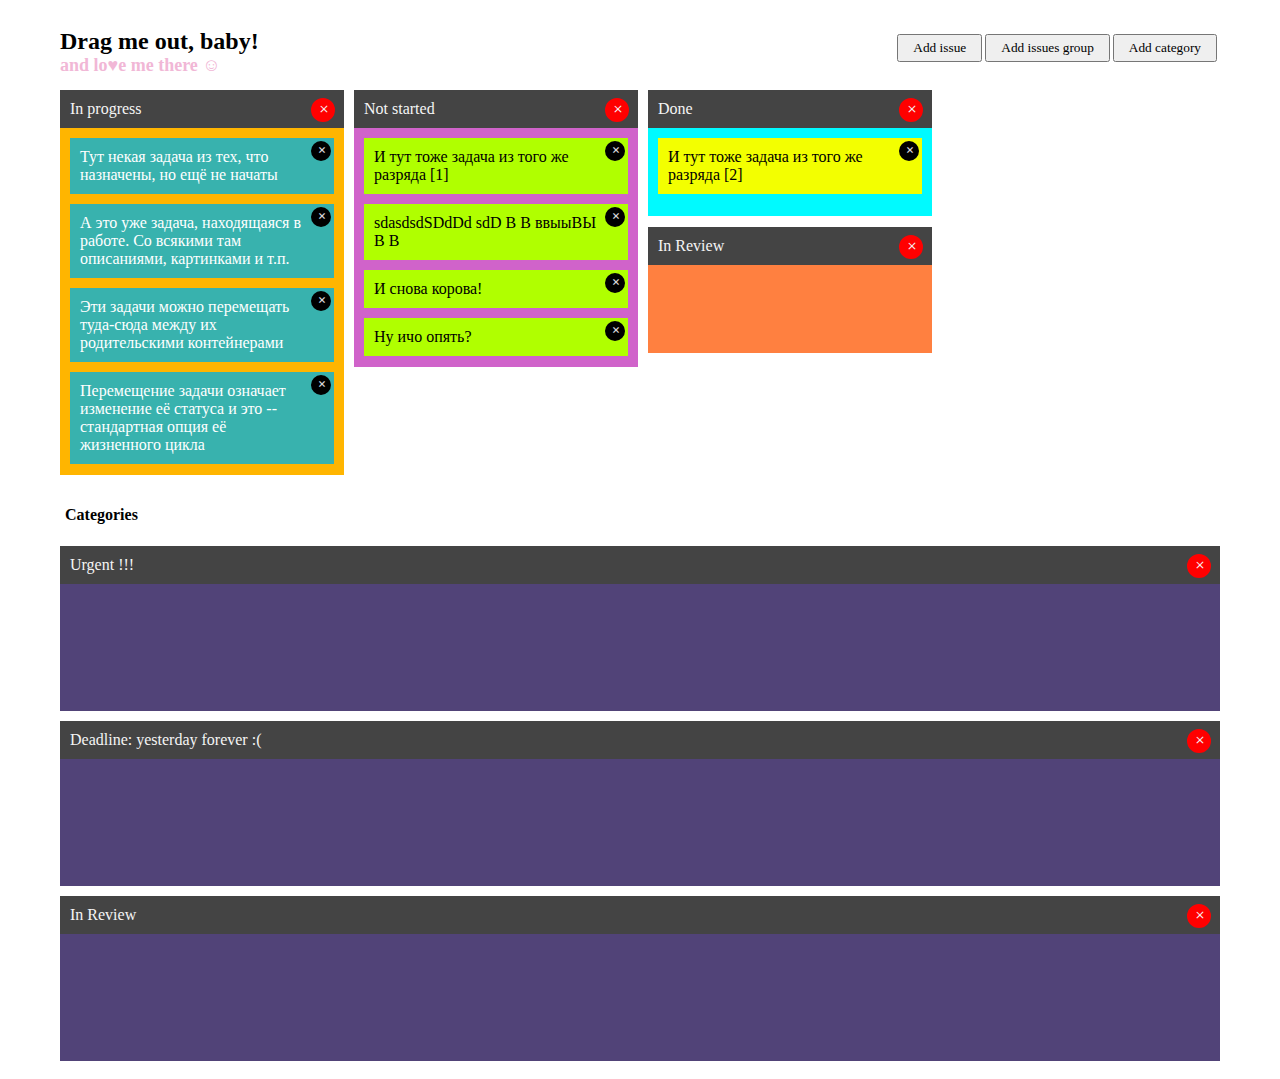
<file: index.html>
<!DOCTYPE html>
<html lang="en" ng-app="App">
  <head>
    <title>Extreme Dashboard</title>
   <!--<base href="/">-->
    <link rel="stylesheet" href="assets/css/style.css" />
    <script src="assets/js/angular.min.js"></script>
    <script src="assets/js/angular-ui-router.min.js"></script>
    <script src="app/scripts/dnd.js"></script>
  </head>
  <body ng-cloak="">
    <div class="container absolute right" id="menu">
        <a ui-sref="test" class="float-right">Test</a>
        <a ui-sref="home" class="float-right">Home</a>
    </div>
    <div class="container" id="content" ng-controller="defaultCtrl">
      <div class="row">
        <div ui-view=""></div>
      </div>
    </div>
    <script src="app/scripts/app.js"></script>
    <script src="app/scripts/controllers/defaultCtrl.js"></script>
    <script src="app/scripts/directives/dashboardDirective.js"></script>
    <script src="app/scripts/services/dashboardContents.js"></script>
    <script src="app/scripts/services/dashboardActions.js"></script>
    <script src="app/scripts/directives/testDirective.js"></script>
  </body>
</html>
</file>
<file: assets/css/style.css>
*{
    box-sizing: border-box;
    font-family: Tahoma, serif;
}
body{
    display: flex;
    flex-direction: row;
}
h1, h2, h3, h4, h5, header{
    font-family: Verdana, serif;
}
header{
    background-color: #444;
    padding: 10px;
    color: whitesmoke;
}
header div{
    border-radius: 50%;
    cursor: default;
    float: right;
    font-size: 19px;
    height: 24px;
    margin-top: -2px;
    text-align: center;
    width: 24px;
}
header div.remove-group{
    background-color: red;
    display:inherit;
    margin-right: -1px;
    transform: rotate(45deg);
}
header, .card{
    cursor:move;
}
form h6{
    margin: 6px 0;
}
main{
    clear: both;
    margin: auto;
    max-width: 1160px;
}
main > h1,
main > h2,
main > h3,
main > h4,
main > h5{
    padding: 0 5px;
}
/*  --------------------    */
.absolute{
    position: absolute;
}
.absolute{
    right: 0;
}
[data-drop-area="category-container"]{
    margin-top: 10px;
}
[draggable] {
    position: relative;
    -moz-user-select: none;
    -khtml-user-select: none;
    -webkit-user-select: none;
    user-select: none;
}
.bg-darkazure{
    background-color: rgba(0,175,200,1);
}
.bg-darkmarine{
    background-color:#514378;
}
.bg-pink{
    background-color: pink;
}
.bg-gainsboro{
    background-color: gainsboro;
}
.box-panel{
    margin: 0 !important;
    padding: 10px 5px;
}
.box-panel .card{
    padding-right: 28px;
    width: 273px;
}
.remove{
    background-color: black;
    border-radius: 50%;
    display: inherit;
    height: 20px;
    position: absolute;
    right: 0;
    top: 0;
    transform: rotate(45deg);
    width: 20px;
}
.remove::after{
    content: "+";
    color: white;
    cursor: default;
    display: inline-block;
    font-weight: bold;
    height: 20px;
    line-height: 0;
    opacity: 0.85;
    text-align: center;
    width: 20px;
}
.card .remove{
    display: inherit !important;
    right: 3px;
    top: 3px;
}
.card{
    margin-bottom: 10px;
    padding: 10px;
    padding-right: 26px;
}
div[style] .card{
    background-color: whitesmoke;
}
.cards-box{
    min-height: 68px;
}

.box-panel .card[data-task-status]{
    background-color: whitesmoke;
}
.box-panel .card[data-task-status="new"],
.card[data-task-status="new"]{
    background-color: #B0FF00;
    color: black;
}
.box-panel .card[data-task-status="processed"],
.card[data-task-status="processed"]{
    background-color: #38B2AE;
    color:white;
}
.box-panel .card[data-task-status="done"],
.card[data-task-status="done"]{
    background-color: #F3FF00;
    color: black;
}
.cards-container, .row, .column{
    min-height: 127px;
}
.cards-container{
    overflow:auto;
}
.column,
.box-panel .card{
    float: left;
    margin: auto 5px 10px;
}
.column{
    width: 284px;
}
.column>[data-task-status]{
    min-height: 88px;
    padding: 10px;
    padding-bottom: 1px;
}
.column>[data-task-status="new"]{
    background-color: #D063CA;
}
.column>[data-task-status="processed"]{
    background-color: #FFB500;
}
.column>[data-task-status="done"]{
    background-color: #00FAFF;
}
.column.over {
    border: 2px dashed #514378;
}
.float-left{
    float: left;
}
.float-right{
    float: right;
}
.issues{
    background-color: lightyellow;
    border: solid 6px rgba(0,0,0,0.5);
    max-width: 240px;
    padding: 10px;
    position: fixed;
    right: 0;
    top: 0;
    z-index: 1;
}
.moving{
    opacity: 0.75;
}
.remove{
    display: none;
}
.row{
    padding:10px 0;
}
/*   id id   */
#box-columns{
    margin: auto -5px;
}
#content{
    margin: auto;
}
#dashboards-commands{
    margin-top: 16px;
}
#dashboards-commands button{
    padding: 4px 14px;
}
#dashboards-commands h5{
    margin: 0;
    margin-bottom: 6px;
    margin-top: -8px;
}
#dashboards-commands select{
    margin-bottom: 4px;
    padding: 4px;
}
#dashboards-commands textarea,
#dashboards-commands input[type="text"]{
    margin-bottom: 5px;
    padding: 4px 6px;
    width: 100%;
}
#dashboards-commands .choose-color{
    padding-bottom: 6px;
    padding-top: 4px;
}
#dashboards-commands .choose-color input[type="color"]{
    margin-top: -2px;
}
#dashboards-commands > div{
    float: left;
    margin-right: 3px;
    position: relative;
}
#dashboards-commands > div .remove{
    display: inherit;
    top: 4px;
    right: 4px;
}
#dashboards-commands div.new-content{
    background-color: rgb(255, 255, 127);
    box-shadow: 0 3px 10px 0 rgba(0,0,0,0.8);
    min-height: 120px;
    padding: 20px;
    position: absolute;
    right: 0;
    text-align: left;
    top: 30px;
    width: 280px;
    z-index: 1;
}
#dashboards-commands p{
    font-size: 14px;
    margin: 4px auto;
}
#header{
    margin: 10px 10px 14px 0;
}
#header span{
    color: #F1B7D6;
    display: block;
    font-size: 18px;
}
#menu{
    opacity: 0;
    transition: opacity .3s ease;
}
#menu:hover{
    opacity:1;
}
#menu >a{
    background-color: #ddd;
    padding: 10px;
}
</file>
